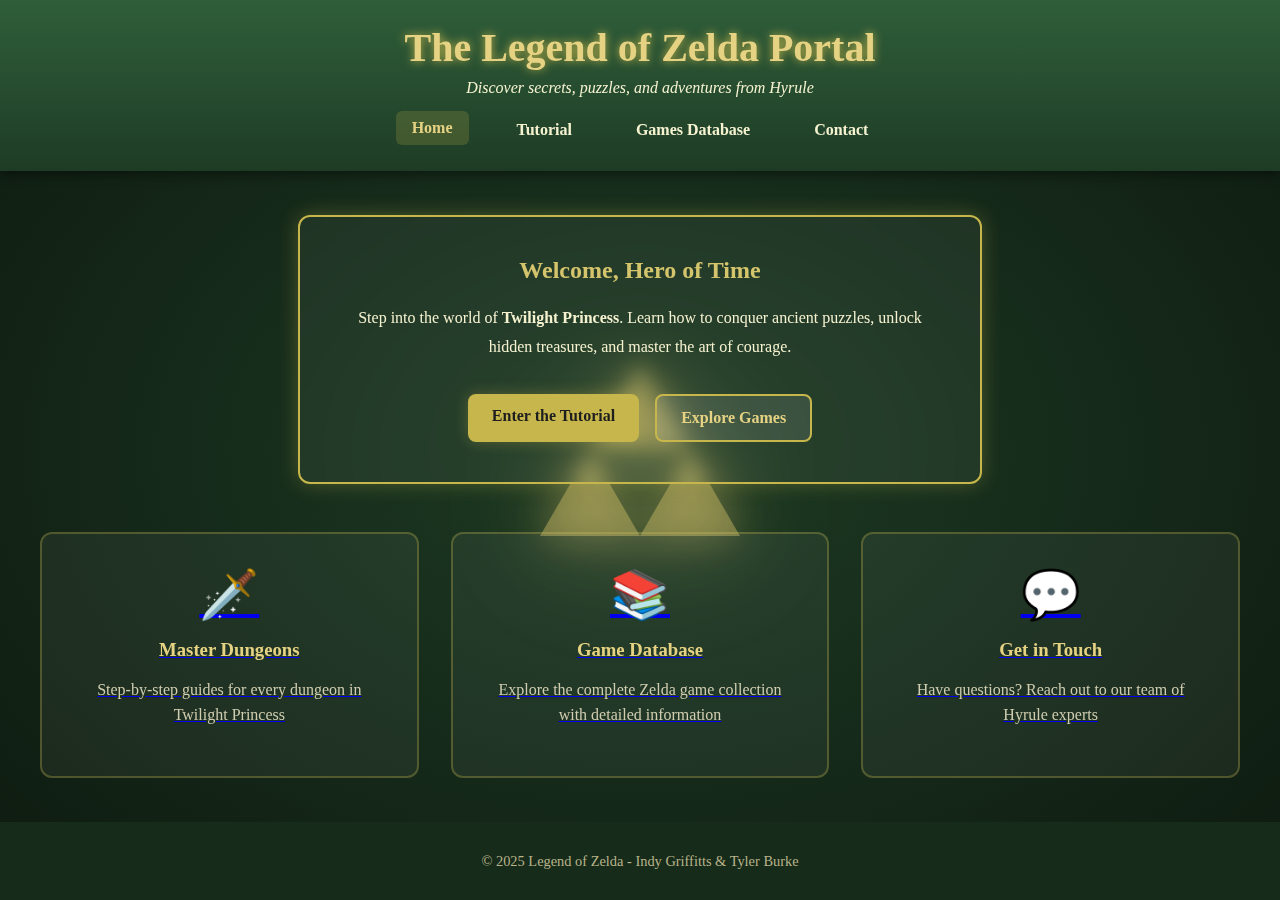
<file: index.html>
<!DOCTYPE html>
<html lang="en">
<head>
  <meta charset="UTF-8">
  <meta name="viewport" content="width=device-width, initial-scale=1.0">
  <title>Legend of Zelda Portal</title>
  <link rel="stylesheet" href="css/home.css">
  <script src="js/home.js" type="module"></script>
</head>
<body>
  <!-- TRIFORCE BACKGROUND -->
  <div class="triforce-bg">
    <div></div>
  </div>
  
  <header>
    <div class="header-content">
      <h1>The Legend of Zelda Portal</h1>
      <p>Discover secrets, puzzles, and adventures from Hyrule</p>
    </div>
    
    <!-- DROP DOWN FOR MOBILE VIEWERS -->
    <nav class="main-nav">
      <button class="nav-toggle" aria-label="Toggle navigation">
        <span></span>
        <span></span>
        <span></span>
      </button>
      <ul class="nav-menu">
        <li><a href="index.html" class="active">Home</a></li>
        <li><a href="subpage.html">Tutorial</a></li>
        <li><a href="games.html">Games Database</a></li>
        <li><a href="contact.html">Contact</a></li>
      </ul>
    </nav>
  </header>
  
  <main>
    <section class="intro">
      <h2>Welcome, Hero of Time</h2>
      <p>
        Step into the world of <strong>Twilight Princess</strong>. 
        Learn how to conquer ancient puzzles, unlock hidden treasures, 
        and master the art of courage.
      </p>
      <div class="cta-buttons">
        <a href="subpage.html" class="btn btn-primary">Enter the Tutorial</a>
        <a href="games.html" class="btn btn-secondary">Explore Games</a>
      </div>
    </section>
    
    <section class="features">
      <a href="subpage.html" class="feature-card">
        <div class="feature-icon">🗡️</div>
        <h3>Master Dungeons</h3>
        <p>Step-by-step guides for every dungeon in Twilight Princess</p>
      </a>
      <a href="games.html" class="feature-card">
        <div class="feature-icon">📚</div>
        <h3>Game Database</h3>
        <p>Explore the complete Zelda game collection with detailed information</p>
      </a>
      <a href="contact.html" class="feature-card">
        <div class="feature-icon">💬</div>
        <h3>Get in Touch</h3>
        <p>Have questions? Reach out to our team of Hyrule experts</p>
      </a>
    </section>
  </main>  
  <footer>
    <p>© 2025 Legend of Zelda - Indy Griffitts & Tyler Burke</p>
  </footer>
</body>
</html>
</file>
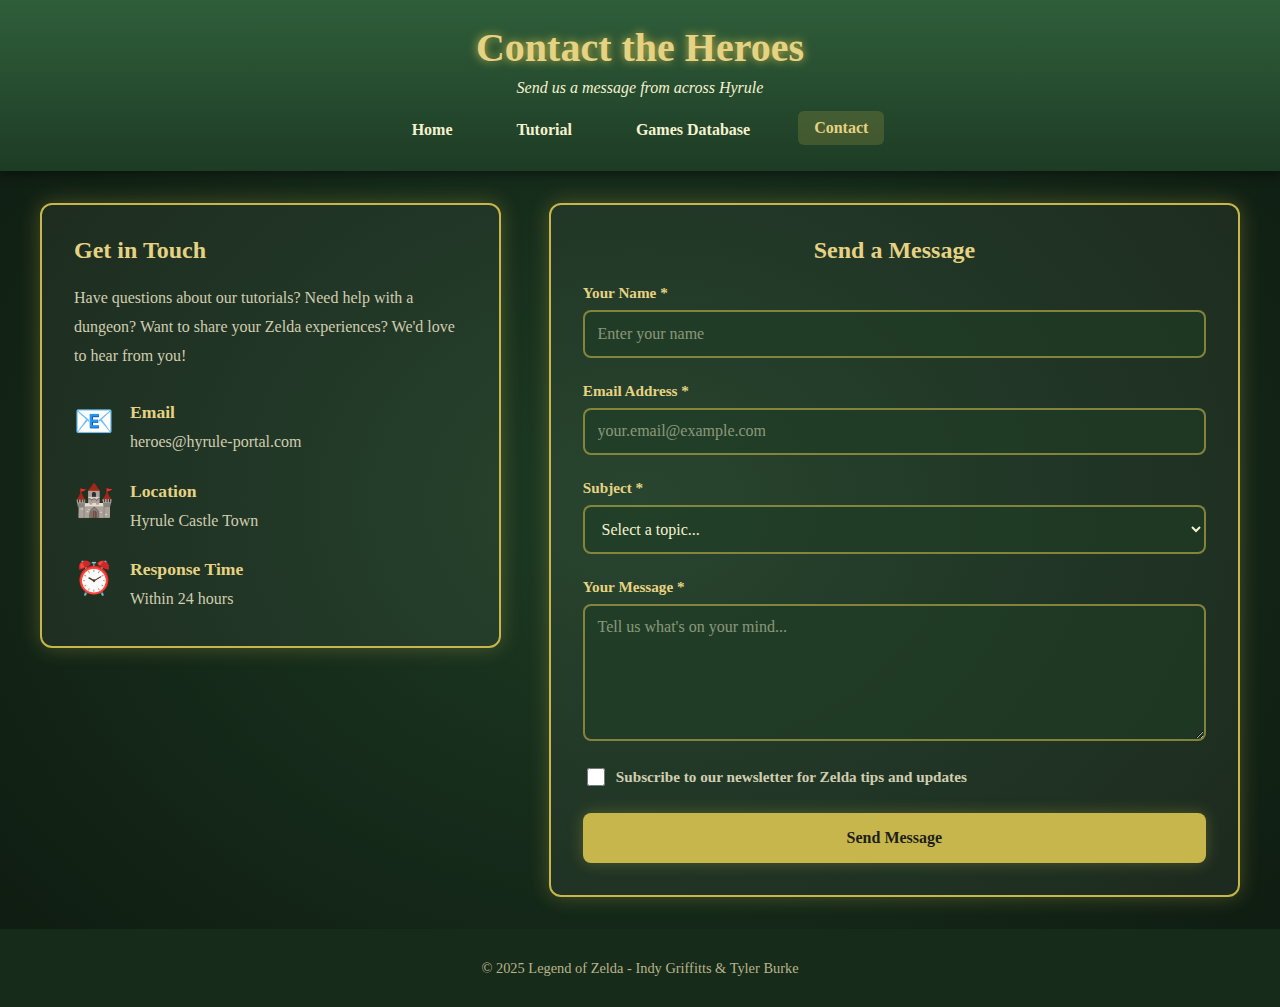
<file: contact.html>
<!DOCTYPE html>
<html lang="en">
<head>
  <meta charset="UTF-8">
  <meta name="viewport" content="width=device-width, initial-scale=1.0">
  <title>Contact Us - Legend of Zelda Portal</title>
  <link rel="stylesheet" href="css/contact.css">
  <script src="js/contact.js" type="module"></script>
</head>
<body>
  <header>
    <div class="header-content">
      <h1>Contact the Heroes</h1>
      <p>Send us a message from across Hyrule</p>
    </div>
    
    <!-- DROPDOWN FOR MOBILE -->
    <nav class="main-nav">
      <button class="nav-toggle" aria-label="Toggle navigation">
        <span></span>
        <span></span>
        <span></span>
      </button>
      <ul class="nav-menu">
        <li><a href="home.html">Home</a></li>
        <li><a href="subpage.html">Tutorial</a></li>
        <li><a href="games.html">Games Database</a></li>
        <li><a href="contact.html" class="active">Contact</a></li>
      </ul>
    </nav>
  </header>
  
  <main>
    <section class="contact-container">
      <div class="contact-info">
        <h2>Get in Touch</h2>
        <p>Have questions about our tutorials? Need help with a dungeon? Want to share your Zelda experiences? We'd love to hear from you!</p>
        
        <div class="info-items">
          <div class="info-item">
            <span class="info-icon">📧</span>
            <div>
              <h3>Email</h3>
              <p>heroes@hyrule-portal.com</p>
            </div>
          </div>
          <div class="info-item">
            <span class="info-icon">🏰</span>
            <div>
              <h3>Location</h3>
              <p>Hyrule Castle Town</p>
            </div>
          </div>
          <div class="info-item">
            <span class="info-icon">⏰</span>
            <div>
              <h3>Response Time</h3>
              <p>Within 24 hours</p>
            </div>
          </div>
        </div>
      </div>
      
      <div class="contact-form-container">
        <h2>Send a Message</h2>
        <form id="contactForm" class="contact-form" novalidate>
          <div class="form-group">
            <label for="name">Your Name *</label>
            <input 
              type="text" 
              id="name" 
              name="name" 
              required 
              placeholder="Enter your name"
              aria-required="true"
            >
            <span class="error-text" id="nameError"></span>
          </div>
          
          <div class="form-group">
            <label for="email">Email Address *</label>
            <input 
              type="email" 
              id="email" 
              name="email" 
              required 
              placeholder="your.email@example.com"
              aria-required="true"
            >
            <span class="error-text" id="emailError"></span>
          </div>
          
          <div class="form-group">
            <label for="subject">Subject *</label>
            <select id="subject" name="subject" required aria-required="true">
              <option value="">Select a topic...</option>
              <option value="tutorial">Tutorial Help</option>
              <option value="bug">Report a Bug</option>
              <option value="suggestion">Suggestion</option>
              <option value="general">General Inquiry</option>
            </select>
            <span class="error-text" id="subjectError"></span>
          </div>
          
          <div class="form-group">
            <label for="message">Your Message *</label>
            <textarea 
              id="message" 
              name="message" 
              required 
              rows="6" 
              placeholder="Tell us what's on your mind..."
              aria-required="true"
            ></textarea>
            <span class="error-text" id="messageError"></span>
          </div>
          
          <div class="form-group checkbox-group">
            <label>
              <input type="checkbox" id="newsletter" name="newsletter">
              <span>Subscribe to our newsletter for Zelda tips and updates</span>
            </label>
          </div>
          
          <button type="submit" class="btn btn-primary">Send Message</button>
        </form>
        
        <div id="successMessage" class="success-message" style="display: none;">
          <h3>✓ Message Sent!</h3>
          <p>Thank you for contacting us. We'll get back to you soon, Hero!</p>
        </div>
      </div>
    </section>
  </main>
  
  <footer>
    <p>© 2025 Legend of Zelda - Indy Griffitts & Tyler Burke</p>
  </footer>
</body>
</html>
</file>
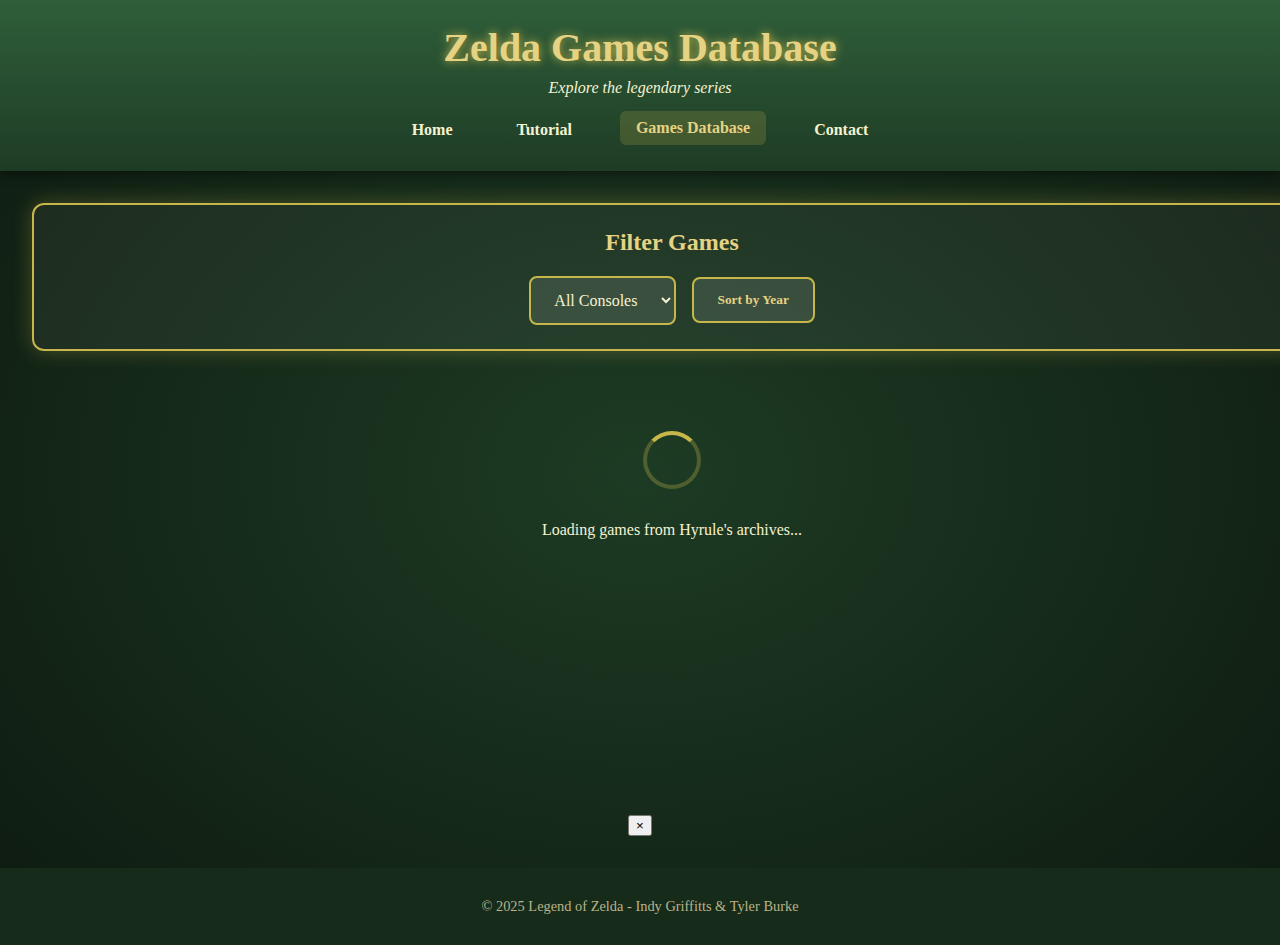
<file: games.html>
<!DOCTYPE html>
<html lang="en">
<head>
  <meta charset="UTF-8">
  <meta name="viewport" content="width=device-width, initial-scale=1.0">
  <title>Zelda Games Database</title>
  <link rel="stylesheet" href="css/games.css">
  <script src="js/games.js" type="module"></script>
</head>
<body>
  <header>
    <div class="header-content">
      <h1>Zelda Games Database</h1>
      <p>Explore the legendary series</p>
    </div>
    
    <!-- DROP DOWN FOR MOBILE VIEWERS -->
    <nav class="main-nav">
      <button class="nav-toggle" aria-label="Toggle navigation">
        <span></span>
        <span></span>
        <span></span>
      </button>
      <ul class="nav-menu">
        <li><a href="home.html">Home</a></li>
        <li><a href="subpage.html">Tutorial</a></li>
        <li><a href="games.html" class="active">Games Database</a></li>
        <li><a href="contact.html">Contact</a></li>
      </ul>
    </nav>
  </header>
  
  <main>
    <section class="filters">
      <h2>Filter Games</h2>
      <div class="filter-controls">
        <select id="consoleFilter" class="filter-select">
          <option value="all">All Consoles</option>
          <option value="NES">NES</option>
          <option value="SNES">SNES</option>
          <option value="N64">Nintendo 64</option>
          <option value="GameCube">GameCube</option>
          <option value="Wii">Wii</option>
          <option value="Switch">Switch</option>
        </select>
        <button id="sortBtn" class="btn btn-secondary">Sort by Year</button>
      </div>
    </section>
    
    <section class="games-container">
      <div id="loadingSpinner" class="loading">
        <div class="spinner"></div>
        <p>Loading games from Hyrule's archives...</p>
      </div>
      <div id="gamesGrid" class="games-grid"></div>
      <div id="errorMessage" class="error-message" style="display: none;">
        <p>Failed to load games. Please try again later.</p>
      </div>
    </section>
  </main>
  
  <div id="gameModal" class="modal">
    <div class="modal-content game-modal">
      <button class="modal-close" id="closeModal">&times;</button>
      <div id="modalGameContent"></div>
    </div>
  </div>
  
  <footer>
    <p>© 2025 Legend of Zelda - Indy Griffitts & Tyler Burke</p>
  </footer>
</body>
</html>
</file>
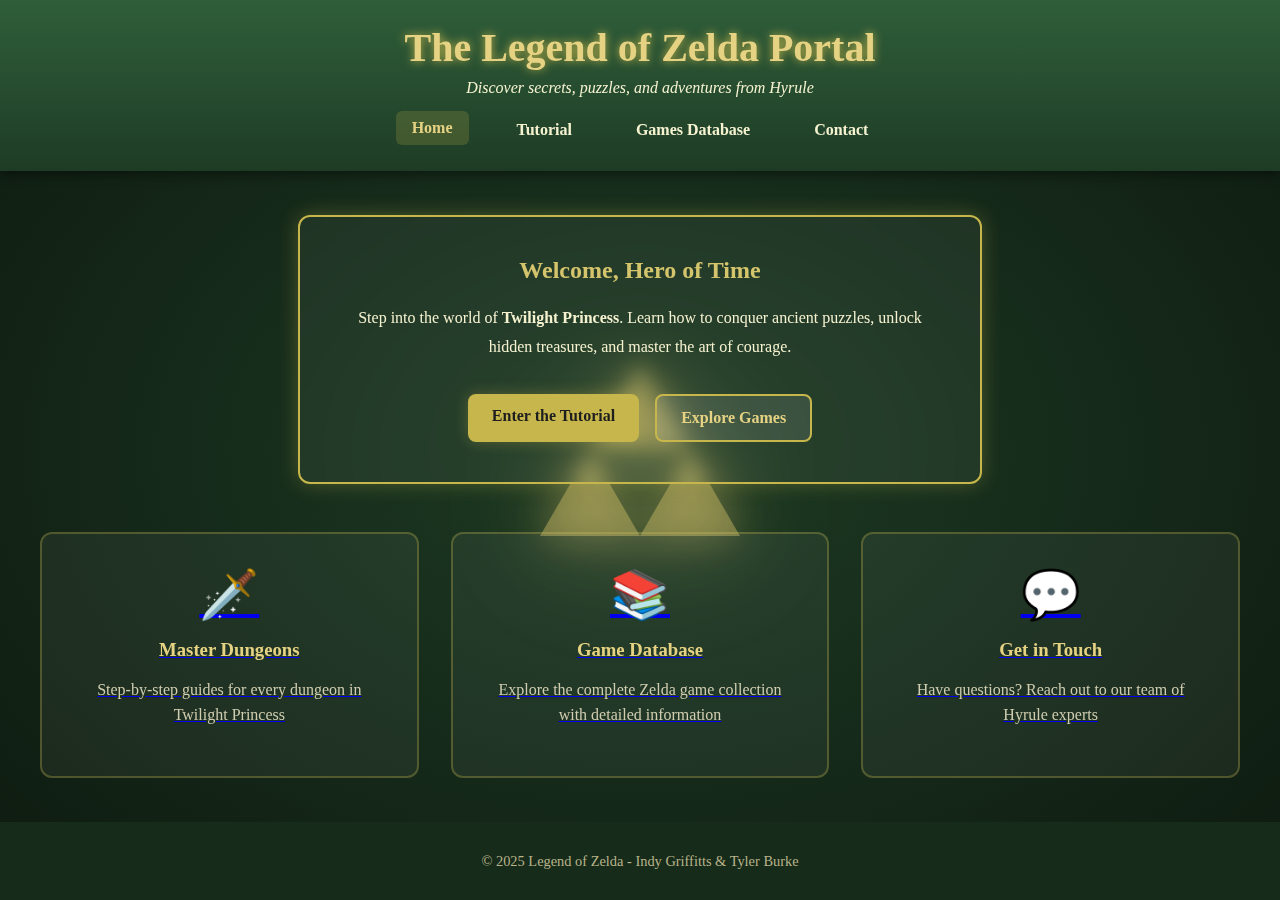
<file: home.html>
<!DOCTYPE html>
<html lang="en">
<head>
  <meta charset="UTF-8">
  <meta name="viewport" content="width=device-width, initial-scale=1.0">
  <title>Legend of Zelda Portal</title>
  <link rel="stylesheet" href="css/home.css">
  <script src="js/home.js" type="module"></script>
</head>
<body>
  <!-- TRIFORCE BACKGROUND -->
  <div class="triforce-bg">
    <div></div>
  </div>
  
  <header>
    <div class="header-content">
      <h1>The Legend of Zelda Portal</h1>
      <p>Discover secrets, puzzles, and adventures from Hyrule</p>
    </div>
    
    <!-- DROP DOWN FOR MOBILE VIEWERS -->
    <nav class="main-nav">
      <button class="nav-toggle" aria-label="Toggle navigation">
        <span></span>
        <span></span>
        <span></span>
      </button>
      <ul class="nav-menu">
        <li><a href="home.html" class="active">Home</a></li>
        <li><a href="subpage.html">Tutorial</a></li>
        <li><a href="games.html">Games Database</a></li>
        <li><a href="contact.html">Contact</a></li>
      </ul>
    </nav>
  </header>
  
  <main>
    <section class="intro">
      <h2>Welcome, Hero of Time</h2>
      <p>
        Step into the world of <strong>Twilight Princess</strong>. 
        Learn how to conquer ancient puzzles, unlock hidden treasures, 
        and master the art of courage.
      </p>
      <div class="cta-buttons">
        <a href="subpage.html" class="btn btn-primary">Enter the Tutorial</a>
        <a href="games.html" class="btn btn-secondary">Explore Games</a>
      </div>
    </section>
    
    <section class="features">
      <a href="subpage.html" class="feature-card">
        <div class="feature-icon">🗡️</div>
        <h3>Master Dungeons</h3>
        <p>Step-by-step guides for every dungeon in Twilight Princess</p>
      </a>
      <a href="games.html" class="feature-card">
        <div class="feature-icon">📚</div>
        <h3>Game Database</h3>
        <p>Explore the complete Zelda game collection with detailed information</p>
      </a>
      <a href="contact.html" class="feature-card">
        <div class="feature-icon">💬</div>
        <h3>Get in Touch</h3>
        <p>Have questions? Reach out to our team of Hyrule experts</p>
      </a>
    </section>
  </main>  
  <footer>
    <p>© 2025 Legend of Zelda - Indy Griffitts & Tyler Burke</p>
  </footer>
</body>
</html>
</file>
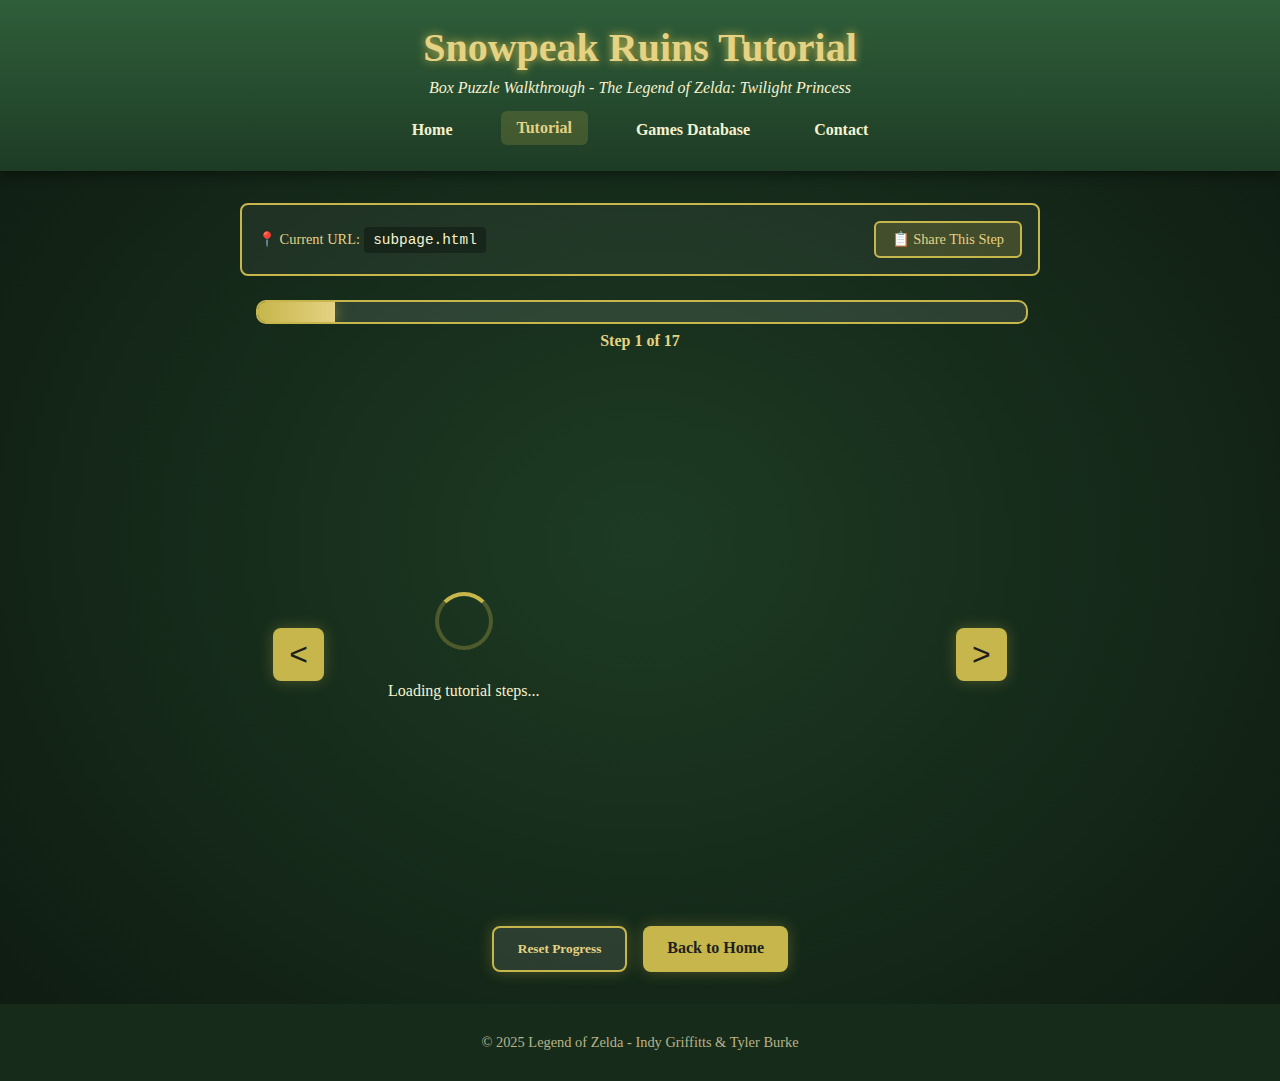
<file: subpage.html>
<!DOCTYPE html>
<html lang="en">
<head>
  <meta charset="UTF-8">
  <meta name="viewport" content="width=device-width, initial-scale=1.0">
  <title>Snowpeak Ruins Tutorial</title>
  <link rel="stylesheet" href="css/subpage.css">
  <script src="js/subpage.js" type="module"></script>
</head>
<body>
  <header>
    <div class="header-content">
      <h1>Snowpeak Ruins Tutorial</h1>
      <p>Box Puzzle Walkthrough - The Legend of Zelda: Twilight Princess</p>
    </div>
    
    <!-- Navigation with dropdown for mobile -->
    <nav class="main-nav">
      <button class="nav-toggle" aria-label="Toggle navigation">
        <span></span>
        <span></span>
        <span></span>
      </button>
      <ul class="nav-menu">
        <li><a href="home.html">Home</a></li>
        <li><a href="subpage.html" class="active">Tutorial</a></li>
        <li><a href="games.html">Games Database</a></li>
        <li><a href="contact.html">Contact</a></li>
      </ul>
    </nav>
  </header>
  
  <main>
    <!-- URL Parameter Indicator -->
    <div class="url-indicator">
      <p>📍 Current URL: <code id="currentUrl">subpage.html</code></p>
      <button class="btn-share" id="shareBtn">📋 Share This Step</button>
    </div>
    
    <!-- Progress indicator -->
    <div class="progress-container">
      <div class="progress-bar">
        <div class="progress-fill" id="progressFill"></div>
      </div>
      <p class="progress-text">Step <span id="currentStepNum">1</span> of <span id="totalSteps">17</span></p>
    </div>
    
    <div class="tutorial-container">
      <button class="nav-btn" id="prevBtn" aria-label="Previous step"><</button>
      <div class="steps-wrapper" id="stepsWrapper">
        <!-- Steps will be loaded from JSON -->
        <div class="loading">
          <div class="spinner"></div>
          <p>Loading tutorial steps...</p>
        </div>
      </div>
      <button class="nav-btn" id="nextBtn" aria-label="Next step">></button>
    </div>
    
    <div class="tutorial-actions">
      <button class="btn btn-secondary" id="resetProgress">Reset Progress</button>
      <a href="home.html" class="btn">Back to Home</a>
    </div>
  </main>
  
  <!-- Share Confirmation Modal -->
  <div id="shareModal" class="modal">
    <div class="modal-content">
      <h3>✓ Link Copied!</h3>
      <p>The URL for this step has been copied to your clipboard. Share it with others!</p>
      <button class="btn btn-primary" id="closeShareModal">Close</button>
    </div>
  </div>
  
  <footer>
    <p>© 2025 Legend of Zelda - Indy Griffitts & Tyler Burke</p>
  </footer>
</body>
</html>
</file>
<file: css/home.css>
body {
  margin: 0;
  font-family: 'Cinzel', serif;
  background: radial-gradient(ellipse at center, #1d3b24 0%, #0e1a10 100%);
  color: #f5f2d0;
  text-align: center;
  min-height: 100vh;
  display: flex;
  flex-direction: column;
  overflow-x: hidden;
  position: relative;
}

/* TRIFORCE BACKGROUND */
.triforce-bg {
  position: fixed;
  top: 50%;
  left: 50%;
  transform: translate(-50%, -50%);
  filter: drop-shadow(0 0 20px rgba(226, 203, 110, 0.8))
          drop-shadow(0 0 40px rgba(226, 203, 110, 0.4))
          drop-shadow(0 0 60px rgba(226, 203, 110, 0.2));
  animation: triforceGlow 3s ease-in-out infinite;
  z-index: 0;
}

@keyframes triforceGlow {
  0%, 100% {
    filter: drop-shadow(0 0 20px rgba(226, 203, 110, 0.8))
            drop-shadow(0 0 40px rgba(226, 203, 110, 0.4))
            drop-shadow(0 0 60px rgba(226, 203, 110, 0.2));
  }
  50% {
    filter: drop-shadow(0 0 30px rgba(226, 203, 110, 1))
            drop-shadow(0 0 60px rgba(226, 203, 110, 0.6))
            drop-shadow(0 0 90px rgba(226, 203, 110, 0.3));
  }
}

/* Base triangles */
.triforce-bg::before,
.triforce-bg::after,
.triforce-bg div {
  content: "";
  position: absolute;
  width: 0;
  height: 0;
  border-left: 50px solid transparent;
  border-right: 50px solid transparent;
  border-bottom: 86.6px solid rgba(226, 203, 110, 0.4);
}

/* Top triangle */
.triforce-bg::before {
  left: -50px;
  top: -86.6px;
}

/* Bottom left triangle */
.triforce-bg::after {
  left: -100px;
  top: 0;
}

/* Bottom right triangle */
.triforce-bg div {
  left: 0;
  top: 0;
}

/* HEADER & NAVIGATION */
header {
  background: linear-gradient(to bottom, #2f5e3a, #1e3c25);
  padding: 1.5rem 2rem;
  box-shadow: 0 4px 10px rgba(0, 0, 0, 0.4);
  position: relative;
  z-index: 100;
}

.header-content h1 {
  font-size: 2.5rem;
  margin: 0;
  color: #e5d283;
  text-shadow: 0 0 10px #c6b64b;
}

.header-content p {
  font-style: italic;
  margin: 0.5rem 0 1rem 0;
}

/* Navigation Styles */
.main-nav {
  position: relative;
}

.nav-toggle {
  display: none;
  flex-direction: column;
  gap: 4px;
  background: transparent;
  border: none;
  cursor: pointer;
  padding: 0.5rem;
  position: absolute;
  top: -60px;
  right: 0;
}

.nav-toggle span {
  width: 25px;
  height: 3px;
  background-color: #e5d283;
  transition: all 0.3s ease;
  border-radius: 2px;
}

.nav-menu {
  display: flex;
  justify-content: center;
  gap: 2rem;
  list-style: none;
  padding: 0;
  margin: 0;
}

.nav-menu li a {
  color: #f5f2d0;
  text-decoration: none;
  font-weight: 600;
  padding: 0.5rem 1rem;
  border-radius: 6px;
  transition: all 0.3s ease;
  display: block;
}

.nav-menu li a:hover,
.nav-menu li a.active {
  background: rgba(198, 182, 75, 0.2);
  color: #e5d283;
  transform: translateY(-2px);
}

/* Mobile Navigation */
@media (max-width: 768px) {
  .nav-toggle {
    display: flex;
  }
  
  .nav-toggle.active span:nth-child(1) {
    transform: rotate(45deg) translate(5px, 5px);
  }
  
  .nav-toggle.active span:nth-child(2) {
    opacity: 0;
  }
  
  .nav-toggle.active span:nth-child(3) {
    transform: rotate(-45deg) translate(7px, -6px);
  }
  
  .nav-menu {
    position: absolute;
    top: 100%;
    left: 0;
    right: 0;
    background: #1e3c25;
    flex-direction: column;
    gap: 0;
    max-height: 0;
    overflow: hidden;
    transition: max-height 0.3s ease;
    box-shadow: 0 4px 10px rgba(0, 0, 0, 0.4);
  }
  
  .nav-menu.active {
    max-height: 300px;
  }
  
  .nav-menu li a {
    padding: 1rem;
    border-bottom: 1px solid rgba(198, 182, 75, 0.2);
  }
}

main {
  flex: 1;
  display: flex;
  flex-direction: column;
  align-items: center;
  justify-content: center;
  z-index: 1;
  padding: 2rem;
  gap: 3rem;
}

.intro {
  max-width: 600px;
  background-color: rgba(255, 255, 255, 0.05);
  padding: 2.5rem;
  border-radius: 12px;
  border: 2px solid #c6b64b;
  box-shadow: 0 0 20px rgba(198, 182, 75, 0.3);
  backdrop-filter: blur(10px);
  animation: fadeInUp 0.8s ease;
}

@keyframes fadeInUp {
  from {
    opacity: 0;
    transform: translateY(30px);
  }
  to {
    opacity: 1;
    transform: translateY(0);
  }
}

.intro h2 {
  color: #d4c46b;
  margin-top: 0;
}

.intro p {
  line-height: 1.8;
  margin-bottom: 2rem;
}

.cta-buttons {
  display: flex;
  gap: 1rem;
  justify-content: center;
  flex-wrap: wrap;
}

.btn {
  display: inline-block;
  padding: 0.8rem 1.5rem;
  font-weight: bold;
  text-decoration: none;
  border-radius: 8px;
  transition: all 0.3s ease;
  cursor: pointer;
  border: none;
  font-family: inherit;
}

.btn-primary {
  background: #c6b64b;
  color: #1e1e1e;
  box-shadow: 0 0 15px rgba(198, 182, 75, 0.3);
}

.btn-primary:hover {
  background: #e5d283;
  transform: scale(1.08);
  box-shadow: 0 0 25px rgba(229, 210, 131, 0.7);
}

.btn-secondary {
  background: rgba(255, 255, 255, 0.1);
  color: #e5d283;
  border: 2px solid #c6b64b;
}

.btn-secondary:hover {
  background: rgba(255, 255, 255, 0.2);
  transform: scale(1.05);
}

/* Features Section */
.features {
  display: grid;
  grid-template-columns: repeat(auto-fit, minmax(250px, 1fr));
  gap: 2rem;
  max-width: 1200px;
  width: 100%;
}

.feature-card {
  background-color: rgba(255, 255, 255, 0.05);
  padding: 2rem;
  border-radius: 12px;
  border: 2px solid rgba(198, 182, 75, 0.3);
  transition: all 0.3s ease;
  animation: fadeInUp 0.8s ease;
  animation-fill-mode: both;
}

.feature-card:nth-child(1) { animation-delay: 0.2s; }
.feature-card:nth-child(2) { animation-delay: 0.4s; }
.feature-card:nth-child(3) { animation-delay: 0.6s; }

.feature-card:hover {
  transform: translateY(-10px);
  border-color: #c6b64b;
  box-shadow: 0 10px 30px rgba(198, 182, 75, 0.3);
}

.feature-icon {
  font-size: 3rem;
  margin-bottom: 1rem;
}

.feature-card h3 {
  color: #e5d283;
  margin: 1rem 0;
}

.feature-card p {
  line-height: 1.6;
  color: #d0cdb0;
}

footer {
  background-color: #162b1a;
  padding: 1rem;
  font-size: 0.9rem;
  color: #b9b38a;
  position: relative;
  z-index: 1;
}

/* Responsive Design */
@media (max-width: 768px) {
  .header-content h1 {
    font-size: 1.8rem;
  }
  
  .intro {
    padding: 1.5rem;
  }
  
  .features {
    grid-template-columns: 1fr;
  }
  
  .cta-buttons {
    flex-direction: column;
  }
  
  .btn {
    width: 100%;
  }
}
</file>
<file: css/contact.css>
body {
  margin: 0;
  font-family: 'Cinzel', serif;
  background: radial-gradient(ellipse at center, #1d3b24 0%, #0e1a10 100%);
  color: #f5f2d0;
  text-align: center;
  min-height: 100vh;
  display: flex;
  flex-direction: column;
  overflow-x: hidden;
}

header {
  background: linear-gradient(to bottom, #2f5e3a, #1e3c25);
  padding: 1.5rem 2rem;
  box-shadow: 0 4px 10px rgba(0, 0, 0, 0.4);
  position: relative;
  z-index: 100;
}

.header-content h1 {
  font-size: 2.5rem;
  margin: 0;
  color: #e5d283;
  text-shadow: 0 0 10px #c6b64b;
}

.header-content p {
  font-style: italic;
  margin: 0.5rem 0 1rem 0;
}

.main-nav {
  position: relative;
}

.nav-toggle {
  display: none;
  flex-direction: column;
  gap: 4px;
  background: transparent;
  border: none;
  cursor: pointer;
  padding: 0.5rem;
}

.nav-toggle span {
  width: 25px;
  height: 3px;
  background-color: #e5d283;
  transition: all 0.3s ease;
  border-radius: 2px;
}

.nav-menu {
  display: flex;
  justify-content: center;
  gap: 2rem;
  list-style: none;
  padding: 0;
  margin: 0;
}

.nav-menu li a {
  color: #f5f2d0;
  text-decoration: none;
  font-weight: 600;
  padding: 0.5rem 1rem;
  border-radius: 6px;
  transition: all 0.3s ease;
  display: block;
}

.nav-menu li a:hover,
.nav-menu li a.active {
  background: rgba(198, 182, 75, 0.2);
  color: #e5d283;
  transform: translateY(-2px);
}

@media (max-width: 768px) {
  .nav-toggle {
    display: flex;
  }
  
  .nav-toggle.active span:nth-child(1) {
    transform: rotate(45deg) translate(5px, 5px);
  }
  
  .nav-toggle.active span:nth-child(2) {
    opacity: 0;
  }
  
  .nav-toggle.active span:nth-child(3) {
    transform: rotate(-45deg) translate(7px, -6px);
  }
  
  .nav-menu {
    position: absolute;
    top: 100%;
    left: 0;
    right: 0;
    background: #1e3c25;
    flex-direction: column;
    gap: 0;
    max-height: 0;
    overflow: hidden;
    transition: max-height 0.3s ease;
    box-shadow: 0 4px 10px rgba(0, 0, 0, 0.4);
  }
  
  .nav-menu.active {
    max-height: 300px;
  }
  
  .nav-menu li a {
    padding: 1rem;
    border-bottom: 1px solid rgba(198, 182, 75, 0.2);
  }
}

main {
  flex: 1;
  padding: 2rem 1rem;
  display: flex;
  align-items: center;
  justify-content: center;
}

.contact-container {
  display: grid;
  grid-template-columns: 1fr 1.5fr;
  gap: 3rem;
  max-width: 1200px;
  width: 100%;
  align-items: start;
  box-sizing: border-box;
}

.contact-info {
  background-color: rgba(255, 255, 255, 0.05);
  padding: 2rem;
  border-radius: 12px;
  border: 2px solid #c6b64b;
  box-shadow: 0 0 20px rgba(198, 182, 75, 0.3);
  text-align: left;
  box-sizing: border-box;
}

.contact-info h2 {
  color: #e5d283;
  margin-top: 0;
}

.contact-info p {
  line-height: 1.8;
  color: #d0cdb0;
}

.info-items {
  display: flex;
  flex-direction: column;
  gap: 1.5rem;
  margin-top: 2rem;
}

.info-item {
  display: flex;
  gap: 1rem;
  align-items: start;
}

.info-icon {
  font-size: 2rem;
  flex-shrink: 0;
}

.info-item h3 {
  color: #e5d283;
  margin: 0 0 0.3rem 0;
  font-size: 1.1rem;
}

.info-item p {
  margin: 0;
  color: #d0cdb0;
}

.contact-form-container {
  background-color: rgba(255, 255, 255, 0.05);
  padding: 2rem;
  border-radius: 12px;
  border: 2px solid #c6b64b;
  box-shadow: 0 0 20px rgba(198, 182, 75, 0.3);
  text-align: left;
  box-sizing: border-box;
}

.contact-form-container h2 {
  color: #e5d283;
  margin-top: 0;
  text-align: center;
}

.contact-form {
  display: flex;
  flex-direction: column;
  gap: 1.5rem;
}

.form-group {
  display: flex;
  flex-direction: column;
  gap: 0.5rem;
}

.form-group label {
  color: #e5d283;
  font-weight: 600;
  font-size: 0.95rem;
}

.form-group input,
.form-group select,
.form-group textarea {
  padding: 0.8rem;
  background: rgba(30, 60, 37, 0.6);
  color: #f5f2d0;
  border: 2px solid rgba(198, 182, 75, 0.6);
  border-radius: 8px;
  font-family: 'Cinzel', serif;
  font-size: 1rem;
  transition: all 0.3s ease;
  box-sizing: border-box;
  width: 100%;
}

.form-group input::placeholder,
.form-group textarea::placeholder {
  color: rgba(245, 242, 208, 0.5);
}

.form-group select option {
  background: #1e3c25;
  color: #f5f2d0;
  padding: 0.5rem;
}

.form-group input:focus,
.form-group select:focus,
.form-group textarea:focus {
  outline: none;
  border-color: #c6b64b;
  background: rgba(255, 255, 255, 0.15);
  box-shadow: 0 0 10px rgba(198, 182, 75, 0.3);
}

.form-group textarea {
  resize: vertical;
  min-height: 120px;
}

.error-text {
  color: #ff6b6b;
  font-size: 0.85rem;
  display: none;
}

.form-group.error input,
.form-group.error select,
.form-group.error textarea {
  border-color: #ff6b6b;
}

.form-group.error .error-text {
  display: block;
}

.checkbox-group label {
  display: flex;
  align-items: center;
  gap: 0.5rem;
  cursor: pointer;
  color: #d0cdb0;
}

.checkbox-group input[type="checkbox"] {
  width: 18px;
  height: 18px;
  cursor: pointer;
  flex-shrink: 0;
}

.btn {
  padding: 1rem 2rem;
  font-weight: bold;
  text-decoration: none;
  border-radius: 8px;
  transition: all 0.3s ease;
  cursor: pointer;
  border: none;
  font-family: inherit;
  font-size: 1rem;
  box-sizing: border-box;
  text-align: center;
}

.btn-primary {
  background: #c6b64b;
  color: #1e1e1e;
  box-shadow: 0 0 15px rgba(198, 182, 75, 0.3);
  width: 100%;
}

.btn-primary:hover {
  background: #e5d283;
  transform: translateY(-2px);
  box-shadow: 0 0 25px rgba(229, 210, 131, 0.7);
}

.btn-primary:active {
  transform: translateY(0);
}

.success-message {
  text-align: center;
  padding: 2rem;
  background: rgba(76, 175, 80, 0.1);
  border: 2px solid #4caf50;
  border-radius: 8px;
  animation: fadeIn 0.5s ease;
}

@keyframes fadeIn {
  from {
    opacity: 0;
    transform: translateY(-10px);
  }
  to {
    opacity: 1;
    transform: translateY(0);
  }
}

.success-message h3 {
  color: #4caf50;
  margin: 0 0 0.5rem 0;
}

.success-message p {
  color: #d0cdb0;
  margin: 0;
}

footer {
  background-color: #162b1a;
  padding: 1rem;
  font-size: 0.9rem;
  color: #b9b38a;
}

@media (max-width: 968px) {
  .contact-container {
    grid-template-columns: 1fr;
    gap: 2rem;
  }
}

@media (max-width: 768px) {
  .header-content h1 {
    font-size: 1.8rem;
  }
  
  main {
    padding: 1rem 0.5rem;
  }
  
  .contact-info,
  .contact-form-container {
    padding: 1.5rem;
  }
}

@media (max-width: 480px) {
  .header-content h1 {
    font-size: 1.5rem;
  }
  
  .contact-info,
  .contact-form-container {
    padding: 1.2rem;
  }
  
  .btn {
    padding: 0.8rem 1.5rem;
    font-size: 0.95rem;
  }
}
</file>
<file: css/games.css>
body {
  margin: 0;
  font-family: 'Cinzel', serif;
  background: radial-gradient(ellipse at center, #1d3b24 0%, #0e1a10 100%);
  color: #f5f2d0;
  text-align: center;
  min-height: 100vh;
  display: flex;
  flex-direction: column;
  overflow-x: hidden;
}

/* HEADER & NAVIGATION */
header {
  background: linear-gradient(to bottom, #2f5e3a, #1e3c25);
  padding: 1.5rem 2rem;
  box-shadow: 0 4px 10px rgba(0, 0, 0, 0.4);
  position: relative;
  z-index: 100;
}

.header-content h1 {
  font-size: 2.5rem;
  margin: 0;
  color: #e5d283;
  text-shadow: 0 0 10px #c6b64b;
}

.header-content p {
  font-style: italic;
  margin: 0.5rem 0 1rem 0;
}

/* Navigation Styles */
.main-nav {
  position: relative;
}

.nav-toggle {
  display: none;
  flex-direction: column;
  gap: 4px;
  background: transparent;
  border: none;
  cursor: pointer;
  padding: 0.5rem;
  position: absolute;
  top: -60px;
  right: 0;
}

.nav-toggle span {
  width: 25px;
  height: 3px;
  background-color: #e5d283;
  transition: all 0.3s ease;
  border-radius: 2px;
}

.nav-menu {
  display: flex;
  justify-content: center;
  gap: 2rem;
  list-style: none;
  padding: 0;
  margin: 0;
}

.nav-menu li a {
  color: #f5f2d0;
  text-decoration: none;
  font-weight: 600;
  padding: 0.5rem 1rem;
  border-radius: 6px;
  transition: all 0.3s ease;
  display: block;
}

.nav-menu li a:hover,
.nav-menu li a.active {
  background: rgba(198, 182, 75, 0.2);
  color: #e5d283;
  transform: translateY(-2px);
}

/* Mobile Navigation */
@media (max-width: 768px) {
  .nav-toggle {
    display: flex;
  }
  
  .nav-toggle.active span:nth-child(1) {
    transform: rotate(45deg) translate(5px, 5px);
  }
  
  .nav-toggle.active span:nth-child(2) {
    opacity: 0;
  }
  
  .nav-toggle.active span:nth-child(3) {
    transform: rotate(-45deg) translate(7px, -6px);
  }
  
  .nav-menu {
    position: absolute;
    top: 100%;
    left: 0;
    right: 0;
    background: #1e3c25;
    flex-direction: column;
    gap: 0;
    max-height: 0;
    overflow: hidden;
    transition: max-height 0.3s ease;
    box-shadow: 0 4px 10px rgba(0, 0, 0, 0.4);
  }
  
  .nav-menu.active {
    max-height: 300px;
  }
  
  .nav-menu li a {
    padding: 1rem;
    border-bottom: 1px solid rgba(198, 182, 75, 0.2);
  }
}

main {
  flex: 1;
  padding: 2rem;
  max-width: 1400px;
  margin: 0 auto;
  width: 100%;
}

/* Filters Section */
.filters {
  background-color: rgba(255, 255, 255, 0.05);
  padding: 1.5rem;
  border-radius: 12px;
  border: 2px solid #c6b64b;
  margin-bottom: 2rem;
  box-shadow: 0 0 20px rgba(198, 182, 75, 0.3);
}

.filters h2 {
  color: #e5d283;
  margin-top: 0;
}

.filter-controls {
  display: flex;
  gap: 1rem;
  justify-content: center;
  flex-wrap: wrap;
  align-items: center;
}

.filter-select {
  padding: 0.8rem 1.2rem;
  background: rgba(255, 255, 255, 0.1);
  color: #f5f2d0;
  border: 2px solid #c6b64b;
  border-radius: 8px;
  font-family: 'Cinzel', serif;
  font-size: 1rem;
  cursor: pointer;
  transition: all 0.3s ease;
}

.filter-select:hover,
.filter-select:focus {
  background: rgba(255, 255, 255, 0.15);
  border-color: #e5d283;
  outline: none;
}

.filter-select option {
  background: #1e3c25;
  color: #f5f2d0;
}

.btn {
  display: inline-block;
  padding: 0.8rem 1.5rem;
  font-weight: bold;
  text-decoration: none;
  border-radius: 8px;
  transition: all 0.3s ease;
  cursor: pointer;
  border: none;
  font-family: inherit;
}

.btn-secondary {
  background: rgba(255, 255, 255, 0.1);
  color: #e5d283;
  border: 2px solid #c6b64b;
}

.btn-secondary:hover {
  background: rgba(255, 255, 255, 0.2);
  transform: scale(1.05);
}

/* Games Grid */
.games-container {
  min-height: 400px;
  position: relative;
}

.loading {
  display: flex;
  flex-direction: column;
  align-items: center;
  justify-content: center;
  gap: 1rem;
  padding: 3rem;
}

.spinner {
  width: 50px;
  height: 50px;
  border: 4px solid rgba(198, 182, 75, 0.3);
  border-top: 4px solid #c6b64b;
  border-radius: 50%;
  animation: spin 1s linear infinite;
}

@keyframes spin {
  to {
    transform: rotate(360deg);
  }
}

.games-grid {
  display: grid;
  grid-template-columns: repeat(auto-fill, minmax(280px, 1fr));
  gap: 2rem;
  animation: fadeIn 0.5s ease;
}

@keyframes fadeIn {
  from {
    opacity: 0;
  }
  to {
    opacity: 1;
  }
}

.game-card {
  background-color: rgba(255, 255, 255, 0.05);
  border: 2px solid rgba(198, 182, 75, 0.3);
  border-radius: 12px;
  padding: 1.5rem;
  transition: all 0.3s ease;
  text-align: left;
  display: flex;
  flex-direction: column;
  gap: 0.8rem;
  cursor: pointer;
}

.game-card:hover {
  transform: translateY(-10px);
  border-color: #c6b64b;
  box-shadow: 0 10px 30px rgba(198, 182, 75, 0.4);
}

.game-card h3 {
  color: #e5d283;
  margin: 0;
  font-size: 1.3rem;
}

.game-console {
  display: inline-block;
  background: #c6b64b;
  color: #1e1e1e;
  padding: 0.3rem 0.8rem;
  border-radius: 6px;
  font-size: 0.85rem;
  font-weight: bold;
}

.game-year {
  color: #d0cdb0;
  font-size: 0.95rem;
}

.game-description {
  color: #d0cdb0;
  line-height: 1.6;
  font-size: 0.95rem;
}

.error-message {
  text-align: center;
  padding: 3rem;
  color: #e5d283;
}

.error-message p {
  font-size: 1.2rem;
}

footer {
  background-color: #162b1a;
  padding: 1rem;
  font-size: 0.9rem;
  color: #b9b38a;
  margin-top: 2rem;
}

/* Responsive Design */
@media (max-width: 768px) {
  .header-content h1 {
    font-size: 1.8rem;
  }
  
  .games-grid {
    grid-template-columns: 1fr;
  }
  
  .filter-controls {
    flex-direction: column;
    width: 100%;
  }
  
  .filter-select,
  .btn {
    width: 100%;
  }
}
</file>
<file: css/subpage.css>
body {
  margin: 0;
  font-family: 'Cinzel', serif;
  background: radial-gradient(ellipse at center, #1d3b24 0%, #0e1a10 100%);
  color: #f5f2d0;
  text-align: center;
  min-height: 100vh;
  display: flex;
  flex-direction: column;
  overflow-x: hidden;
}

/* HEADER & NAVIGATION */
header {
  background: linear-gradient(to bottom, #2f5e3a, #1e3c25);
  padding: 1.5rem 2rem;
  box-shadow: 0 4px 10px rgba(0, 0, 0, 0.4);
  position: relative;
  z-index: 100;
}

.header-content h1 {
  font-size: 2.5rem;
  margin: 0;
  color: #e5d283;
  text-shadow: 0 0 10px #c6b64b;
}

.header-content p {
  font-style: italic;
  margin: 0.5rem 0 1rem 0;
}

/* Navigation Styles */
.main-nav {
  position: relative;
}

.nav-toggle {
  display: none;
  flex-direction: column;
  gap: 4px;
  background: transparent;
  border: none;
  cursor: pointer;
  padding: 0.5rem;
}

.nav-toggle span {
  width: 25px;
  height: 3px;
  background-color: #e5d283;
  transition: all 0.3s ease;
  border-radius: 2px;
}

.nav-menu {
  display: flex;
  justify-content: center;
  gap: 2rem;
  list-style: none;
  padding: 0;
  margin: 0;
}

.nav-menu li a {
  color: #f5f2d0;
  text-decoration: none;
  font-weight: 600;
  padding: 0.5rem 1rem;
  border-radius: 6px;
  transition: all 0.3s ease;
  display: block;
}

.nav-menu li a:hover,
.nav-menu li a.active {
  background: rgba(198, 182, 75, 0.2);
  color: #e5d283;
  transform: translateY(-2px);
}

/* Mobile Navigation */
@media (max-width: 768px) {
  .nav-toggle {
    display: flex;
  }
  
  .nav-toggle.active span:nth-child(1) {
    transform: rotate(45deg) translate(5px, 5px);
  }
  
  .nav-toggle.active span:nth-child(2) {
    opacity: 0;
  }
  
  .nav-toggle.active span:nth-child(3) {
    transform: rotate(-45deg) translate(7px, -6px);
  }
  
  .nav-menu {
    position: absolute;
    top: 100%;
    left: 0;
    right: 0;
    background: #1e3c25;
    flex-direction: column;
    gap: 0;
    max-height: 0;
    overflow: hidden;
    transition: max-height 0.3s ease;
    box-shadow: 0 4px 10px rgba(0, 0, 0, 0.4);
  }
  
  .nav-menu.active {
    max-height: 300px;
  }
  
  .nav-menu li a {
    padding: 1rem;
    border-bottom: 1px solid rgba(198, 182, 75, 0.2);
  }
}

main {
  flex: 1;
  display: flex;
  flex-direction: column;
  align-items: center;
  justify-content: center;
  padding: 2rem 1rem;
  gap: 1.5rem;
}

/* URL Indicator */
.url-indicator {
  background: rgba(255, 255, 255, 0.05);
  border: 2px solid #c6b64b;
  border-radius: 8px;
  padding: 1rem;
  display: flex;
  align-items: center;
  justify-content: space-between;
  gap: 1rem;
  max-width: 800px;
  width: 100%;
  flex-wrap: wrap;
  box-sizing: border-box;
}

.url-indicator p {
  margin: 0;
  color: #e5d283;
  font-size: 0.9rem;
  word-break: break-all;
}

.url-indicator code {
  background: rgba(0, 0, 0, 0.3);
  padding: 0.3rem 0.6rem;
  border-radius: 4px;
  color: #f5f2d0;
  font-family: 'Courier New', monospace;
  word-break: break-all;
}

.btn-share {
  background: rgba(198, 182, 75, 0.2);
  border: 2px solid #c6b64b;
  color: #e5d283;
  padding: 0.5rem 1rem;
  border-radius: 6px;
  cursor: pointer;
  font-family: inherit;
  font-size: 0.9rem;
  transition: all 0.3s ease;
  white-space: nowrap;
}

.btn-share:hover {
  background: rgba(198, 182, 75, 0.3);
  transform: scale(1.05);
}

/* Progress Bar */
.progress-container {
  width: 100%;
  max-width: 800px;
  margin-bottom: 1rem;
  padding: 0 1rem;
  box-sizing: border-box;
}

.progress-bar {
  width: 100%;
  height: 20px;
  background: rgba(255, 255, 255, 0.1);
  border-radius: 10px;
  overflow: hidden;
  border: 2px solid #c6b64b;
}

.progress-fill {
  height: 100%;
  background: linear-gradient(90deg, #c6b64b, #e5d283);
  width: 10%;
  transition: width 0.5s ease;
  box-shadow: 0 0 15px rgba(198, 182, 75, 0.5);
}

.progress-text {
  margin-top: 0.5rem;
  color: #e5d283;
  font-weight: 600;
}

/* Tutorial Container */
.tutorial-container {
  display: flex;
  align-items: center;
  gap: 1rem;
  max-width: 1000px;
  width: 100%;
  justify-content: center;
  padding: 0 1rem;
  box-sizing: border-box;
}

.steps-wrapper {
  display: flex;
  overflow: hidden;
  max-width: 600px;
  width: 100%;
  box-sizing: border-box;
}

.loading {
  display: flex;
  flex-direction: column;
  align-items: center;
  justify-content: center;
  gap: 1rem;
  padding: 3rem;
  min-height: 400px;
}

.spinner {
  width: 50px;
  height: 50px;
  border: 4px solid rgba(198, 182, 75, 0.3);
  border-top: 4px solid #c6b64b;
  border-radius: 50%;
  animation: spin 1s linear infinite;
}

@keyframes spin {
  to {
    transform: rotate(360deg);
  }
}

.error-message {
  text-align: center;
  padding: 3rem;
  color: #ff6b6b;
}

.step {
  flex: 0 0 100%;
  background-color: rgba(255, 255, 255, 0.05);
  border: 2px solid #c6b64b;
  border-radius: 12px;
  padding: 2rem;
  box-shadow: 0 0 20px rgba(198, 182, 75, 0.3);
  color: #f5f2d0;
  min-height: 400px;
  display: none;
  flex-direction: column;
  align-items: center;
  justify-content: flex-start;
  gap: 1rem;
  animation: fadeIn 0.5s ease;
  box-sizing: border-box;
  overflow: hidden;
  width: 100%;
}

.step.active {
  display: flex;
}

@keyframes fadeIn {
  from {
    opacity: 0;
    transform: translateX(20px);
  }
  to {
    opacity: 1;
    transform: translateX(0);
  }
}

.step h2 {
  color: #e5d283;
  margin: 0 0 1rem 0;
  font-size: 1.5rem;
  text-align: center;
  word-wrap: break-word;
}

.step p {
  line-height: 1.8;
  max-width: 100%;
  word-wrap: break-word;
  padding: 0 0.5rem;
}

.step-image {
  max-width: 100%;
  height: auto;
  border-radius: 8px;
  border: 2px solid #c6b64b;
  margin-top: 1rem;
}

/* Part 2 Warning Step */
.part-2-warning {
  background: rgba(255, 165, 0, 0.1) !important;
  border-color: #ffa500 !important;
}

.warning-box {
  background: rgba(255, 140, 0, 0.2);
  border: 2px solid #ff8c00;
  border-radius: 8px;
  padding: 1.5rem;
  margin-bottom: 1rem;
  width: 100%;
  box-sizing: border-box;
}

.warning-box h2 {
  color: #ffa500;
  margin: 0 0 1rem 0;
}

.warning-text {
  color: #ffb84d;
  font-weight: bold;
  font-size: 1.1rem;
}

.success-text {
  color: #4caf50;
  font-size: 1.2rem;
  font-weight: bold;
  text-align: center;
  margin: 1rem 0;
}

.nav-btn {
  background: #c6b64b;
  border: none;
  color: #1e1e1e;
  font-size: 2rem;
  padding: 0.5rem 1rem;
  border-radius: 8px;
  cursor: pointer;
  transition: all 0.3s ease;
  box-shadow: 0 0 15px rgba(198, 182, 75, 0.3);
  flex-shrink: 0;
  min-width: 50px;
}

.nav-btn:hover:not(:disabled) {
  background: #e5d283;
  transform: scale(1.1);
  box-shadow: 0 0 25px rgba(229, 210, 131, 0.7);
}

.nav-btn:disabled {
  opacity: 0.3;
  cursor: not-allowed;
}

/* Tutorial Actions */
.tutorial-actions {
  display: flex;
  gap: 1rem;
  flex-wrap: wrap;
  justify-content: center;
  padding: 0 1rem;
  max-width: 800px;
  width: 100%;
  box-sizing: border-box;
}

.btn {
  display: inline-block;
  padding: 0.8rem 1.5rem;
  font-weight: bold;
  text-decoration: none;
  border-radius: 8px;
  transition: all 0.3s ease;
  cursor: pointer;
  border: none;
  font-family: inherit;
  background: #c6b64b;
  color: #1e1e1e;
  box-shadow: 0 0 15px rgba(198, 182, 75, 0.3);
  box-sizing: border-box;
  white-space: nowrap;
}

.btn:hover {
  background: #e5d283;
  transform: scale(1.05);
  box-shadow: 0 0 25px rgba(229, 210, 131, 0.7);
}

.btn-secondary {
  background: rgba(255, 255, 255, 0.1);
  color: #e5d283;
  border: 2px solid #c6b64b;
}

.btn-secondary:hover {
  background: rgba(255, 255, 255, 0.2);
}

footer {
  background-color: #162b1a;
  padding: 1rem;
  font-size: 0.9rem;
  color: #b9b38a;
}

/* Modal Styles */
.modal {
  display: none;
  position: fixed;
  z-index: 1000;
  left: 0;
  top: 0;
  width: 100%;
  height: 100%;
  background-color: rgba(0, 0, 0, 0.7);
  animation: fadeIn 0.3s ease;
}

.modal.show {
  display: flex;
  align-items: center;
  justify-content: center;
  padding: 1rem;
}

.modal-content {
  background: linear-gradient(to bottom, #2f5e3a, #1e3c25);
  padding: 2rem;
  border-radius: 12px;
  border: 2px solid #c6b64b;
  box-shadow: 0 0 30px rgba(198, 182, 75, 0.5);
  max-width: 500px;
  width: 90%;
  text-align: center;
  animation: slideDown 0.3s ease;
  box-sizing: border-box;
}

@keyframes slideDown {
  from {
    opacity: 0;
    transform: translateY(-50px);
  }
  to {
    opacity: 1;
    transform: translateY(0);
  }
}

.modal-content h3 {
  color: #e5d283;
  margin: 0 0 1rem 0;
  font-size: 1.5rem;
}

.modal-content p {
  color: #d0cdb0;
  margin-bottom: 1.5rem;
  line-height: 1.6;
}

/* Responsive Design */
@media (max-width: 768px) {
  .header-content h1 {
    font-size: 1.8rem;
  }
  
  main {
    padding: 1rem 0.5rem;
  }
  
  .tutorial-container {
    flex-direction: column;
    max-width: 100%;
    padding: 0 0.5rem;
  }
  
  .nav-btn {
    font-size: 1.5rem;
    padding: 0.4rem 0.8rem;
  }
  
  .step {
    min-height: 350px;
    padding: 1.5rem 1rem;
  }
  
  .step h2 {
    font-size: 1.3rem;
  }
  
  .steps-wrapper {
    max-width: 100%;
  }
  
  .url-indicator {
    flex-direction: column;
    text-align: center;
    padding: 0.8rem;
  }
  
  .btn-share {
    width: 100%;
  }
  
  .tutorial-actions {
    flex-direction: column;
    padding: 0 0.5rem;
  }
  
  .btn {
    width: 100%;
    padding: 0.8rem;
  }
  
  .progress-container {
    padding: 0 0.5rem;
  }
}

@media (max-width: 480px) {
  .header-content h1 {
    font-size: 1.5rem;
  }
  
  .step {
    padding: 1rem 0.8rem;
    min-height: 300px;
  }
  
  .step h2 {
    font-size: 1.1rem;
  }
  
  .step p {
    font-size: 0.9rem;
  }
  
  .nav-btn {
    font-size: 1.2rem;
    padding: 0.3rem 0.6rem;
    min-width: 40px;
  }
}
</file>
